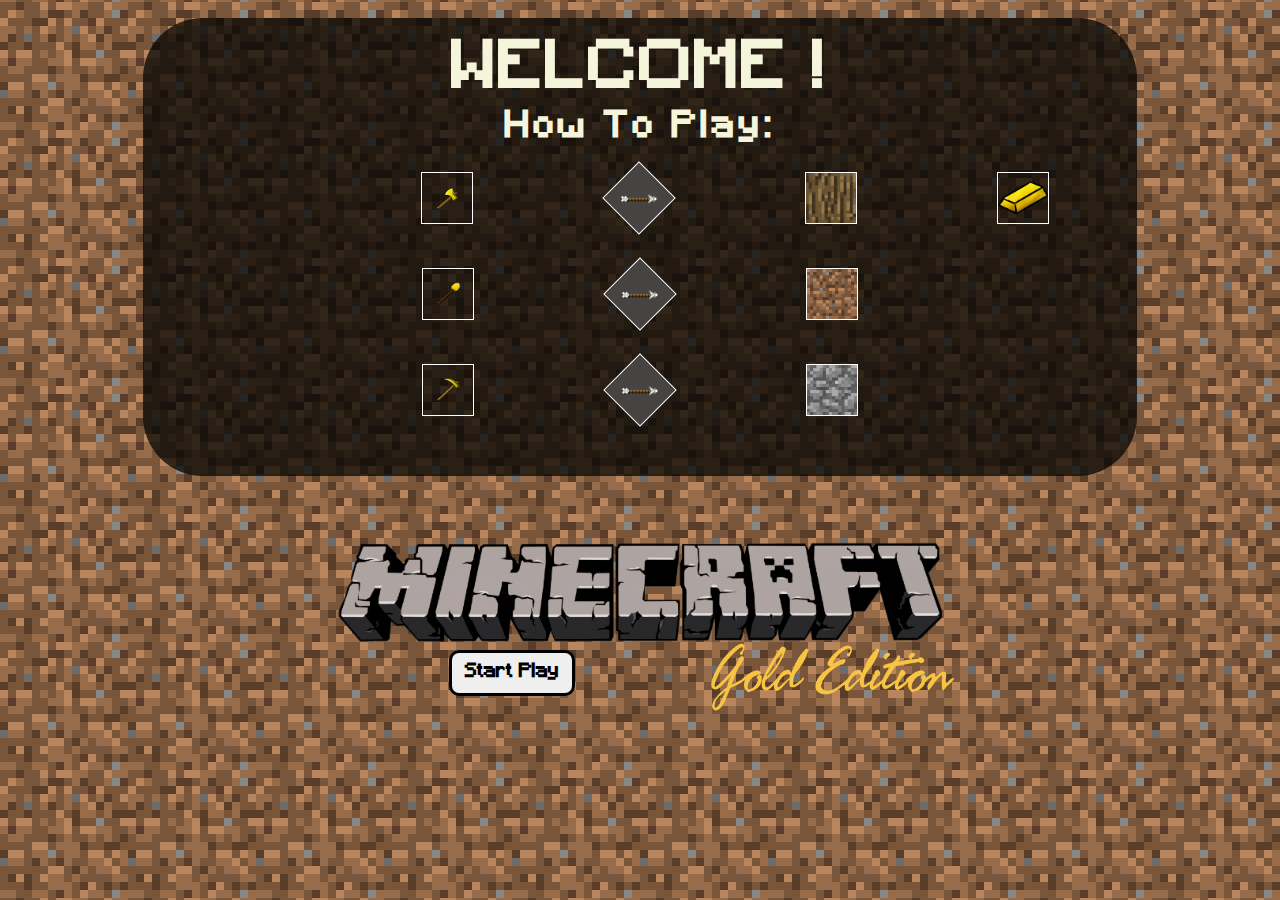
<file: index.html>
<!DOCTYPE html>
<html lang="en">
  <head>
    <meta charset="UTF-8" />
    <meta http-equiv="X-UA-Compatible" content="IE=edge" />
    <meta name="viewport" content="width=device-width, initial-scale=1.0" />
    <link rel="stylesheet" href="./normalize.css" />
    <link rel="stylesheet" href="./style.css" />
    <title>Minecraft-Play</title>
  </head>
  <body>
    <div id="landingPage">
      <div id="welcome">
        <div id="instructHeader-col">
          <h1 id="welcomeHeader">WELCOME !</h1>
          <h2 id="howToHeader">How To Play:</h2>
          <div class="thelines" id="firstline">
            <div class="boxs line1" id="axe"></div>
            <div class="boxs line1" id="arrow"></div>
            <div class="boxs line1" id="wood"></div>
            <div class="boxs line1" id="gold"></div>
          </div>
          <div class="thelines">
            <div class="boxs" id="shovel"></div>
            <div class="boxs" id="arrow"></div>
            <div class="boxs" id="land"></div>
          </div>
          <div class="thelines">
            <div class="boxs" id="hoe"></div>
            <div class="boxs" id="arrow"></div>
            <div class="boxs" id="stone"></div>
          </div>
        </div>
        <h2 id="note">
          <!-- NOTE! You can carry only <span>5</span> elements with you -->
        </h2>
      </div>
      <div id="starter">
        <img class="logo" src="./img.MC/minecraft-logo.png" alt="mine-logo" />
        <div id="endline">
          <button id="playBtn">Start Play</button>

          <img id="edition" src="./img.MC/editions_gold.png" alt="" />
        </div>
      </div>
    </div>
    <script src="./world.js"></script>

    <script src="./script.js"></script>
  </body>
</html>
</file>
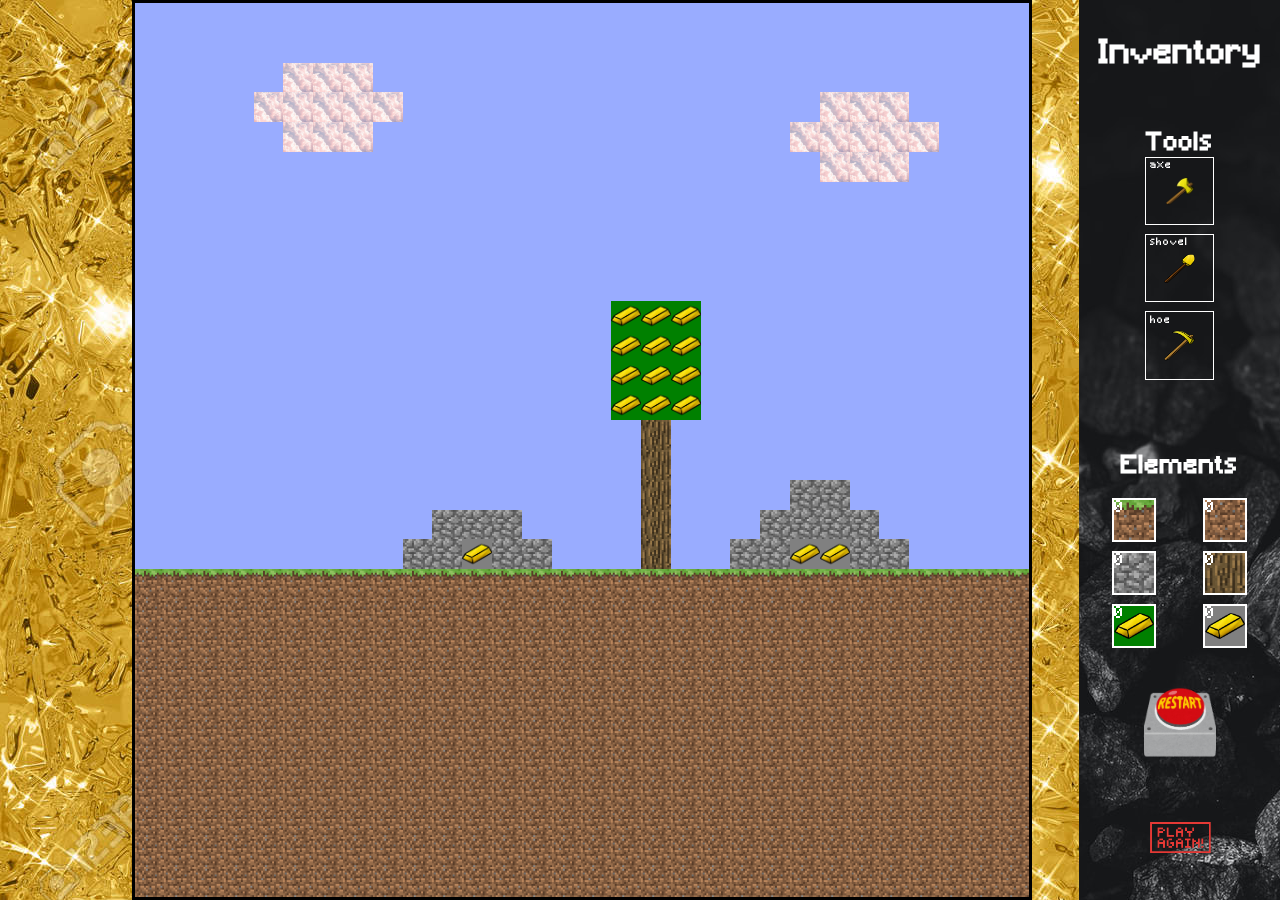
<file: world.html>
<!DOCTYPE html>
<html lang="en">
  <head>
    <meta charset="UTF-8" />
    <meta http-equiv="X-UA-Compatible" content="IE=edge" />
    <meta name="viewport" content="width=device-width, initial-scale=1.0" />
    <link rel="stylesheet" href=".//style.css" />
    <!-- <link rel="stylesheet" href="./normalize.css" /> -->

    <title>worldplay</title>
  </head>
  <body>
    <div class="container">
      <div class="world"></div>
      <div class="toolbar">
        <div class="tools"></div>
        <div class="elements"></div>
      </div>
    </div>

    <script src="./script.js"></script>
    <script src="./world.js"></script>
  </body>
</html>
</file>
<file: style.css>
/* Style for my landingPage */

@font-face {
  font-family: minecraft-font;
  src: url('./font/Minecraft.ttf');
}

/* the box img */

#axe {
  background: url('./img.MC/Gold-Axe-icon.png') center / 45% no-repeat;
}

#shovel {
  background: url('./img.MC/Gold-Shovel-icon.png') center / 50% no-repeat;
}

#hoe {
  background: url('./img.MC/Gold-Hoe-icon.png') center / 50% no-repeat;
}

#wood {
  background: url('./img.MC/wood.png') no-repeat center center/cover;
}
#greengold {
  background: url('./img.MC/Gold-Ingot-icon.png') no-repeat center center/cover;
  background-color: green;
}

#land {
  background: url('./img.MC/land.png') no-repeat center/cover;
}
#stone {
  background: url('./img.MC/stone.png') no-repeat center/cover;
}
#arrow {
  background: url('./img.MC/arrow.gif') no-repeat center center/cover;
  transform: rotate(45deg);
}
#sky {
  background-color: rgb(153, 172, 255);
}

#cloud {
  background: url(./img.MC/cloud.jpg) no-repeat center center/cover;
}

#goldgrey {
  background: url(./img.MC/Gold-Ingot-icon.png) no-repeat center center/cover;
  background-color: grey;
}
#gold {
  background: url(./img.MC/Gold-Ingot-icon.png) no-repeat center center/cover;
}

#grass {
  background: url(./img.MC/grass.png) no-repeat center center/cover;
}

.boxs {
  width: 50px;
  height: 50px;
  margin: 22px 70px;
  background-size: cover;
  border: solid white 1px;
}
/* the style */

body {
  height: 100vh;
  font-family: minecraft-font;
  position: relative;
  margin: 0;
  color: beige;
}
#landingPage {
  background: url('./img.MC/land.png') center repeat;
  height: 100%;
  width: 100%;
  letter-spacing: 4px;

  /* height: 100%;
  padding: auto; */
  display: flex;
  flex-direction: column;
  align-items: center;
  position: absolute;
}
#welcome {
  background-color: rgba(5, 5, 4, 0.75);
  border-radius: 60px;
  padding: 2vh;
  margin: 20vh;
  margin-top: 2vh;
}
#instructHeader-col {
  display: flex;
  flex-direction: column;
  align-items: center;
  justify-items: center;
  align-items: center;
}
.thelines {
  display: flex;
  flex-direction: row;
}

#welcomeHeader {
  justify-content: center;
  align-items: center;
  font-size: 7vh;
  margin: 0;
}
#howToHeader {
  font-size: 4vh;
  margin: 0;
}

#firstline {
  margin-left: 190px;
}
#note {
  margin-left: 150px;
  font-weight: bold;
}
#starter {
  margin-top: -220px;
  justify-content: center;
  align-items: center;
}
.logo {
  width: 50vw;
  margin-top: 5vh;
}
#playBtn {
  padding: 1vh 1vw;
  border: solid;
  border-radius: 10px;
  font-size: 1.2rem;
  font-weight: bold;
  margin: auto;
  display: flex;
}

#playBtn:hover {
  cursor: pointer;
}

#playBtn:active {
  transform: translateY(4px);
}

#endline {
  display: flex;
  margin-top: -10vh;
}
#edition {
  width: 20vw;
}

/* WORLD style ! */

.container {
  height: 100%;
  letter-spacing: 1px;

  display: grid;
  grid-template-columns: 1fr 100vh 1fr 13vh;
  background: url(./img.MC/goldbackground.jpg);
}

.world {
  max-height: 100%;
  display: grid;
  grid-template-columns: repeat(30, auto);
  grid-template-rows: repeat(30, auto);
  grid-column: 2 / 2;
  border: solid black 3px;
}

.toolbar {
  grid-column: 4 / 4;
  position: fixed;
  right: 0;
  height: 100%;
  background: url(./img.MC/blabk-background.jpeg);
  display: flex;
  flex-direction: column;
  justify-content: space-around;
  padding: 1vh;
}
.headline {
  color: white;
  text-align: center;
  padding: 0;
  margin: 1vh;
}

/* box for element in the world (diffrent style)  */

.tile {
  width: auto;
  height: auto;
  border: transparent;
}

.tile:hover {
  box-shadow: inset 0px 0px 0px 1px gold;
}

/* box for tools in the world (diffrent style)  */

.toolList {
  display: flex;
  flex-direction: column;
  padding: 0;
  /* padding-bottom: 2vh; */
  /* margin: auto; */
  margin-top: -1vh;
}

.toolBox {
  height: 60px;
  width: 60px;
  border: 1px solid white;
  color: white;
  padding: 0.2rem;
  font-size: 0.6em;
  list-style-type: none;
  margin: auto;
  margin-bottom: 1vh;
}

/* mt inventory  */

.elementList {
  display: grid;
  grid-template-columns: repeat(2, auto);
  grid-template-rows: repeat(2, auto);
  margin: 0;
  padding: 0;
  list-style-type: none;
}
.elementBox {
  list-style-type: none;
  margin: auto;
  margin-top: 1vh;
  height: 40px;
  width: 40px;
  border: 2px solid white;
  font-size: 1em;
  color: white;
}

.toolBox.selected {
  border: 3px solid gold;
}

.elementBox.selected {
  border: 3px solid gold;
}
.toolBox:hover {
  cursor: pointer;
  box-shadow: 5px 5px 5px 1px rgb(204, 164, 54);
}

.elementBox:hover {
  cursor: pointer;
  box-shadow: 5px 5px 5px 1px rgb(204, 164, 54);
}

.restartButtom {
  background: url(./img.MC/restart-button.png) no-repeat center center/cover;
  outline: none;
  border: none;
  width: 6vh;
  padding: 4vh;
  margin: auto;
  margin-bottom: 0;
  margin-top: 0;
}

.gobackButtom {
  width: 7wh;
  height: 10vh;
  outline: none;
  border: none;
  padding: 2vh;
  background: url(./img.MC/startt.png) no-repeat center center/cover;
  /* margin: auto; */
}

.restartButtom,
.gobackButtom:hover {
  cursor: pointer;
}

.restartButtom:active {
  transform: translateY(6px);
}
.gobackButtom:active {
  transform: translateY(6px);
}

@media screen and (max-width: 700px) {
  body {
    background-color: pink;
  }
  #instructHeader-col,
  #note {
    display: none;
  }

  #starter,
  #endline {
    display: grid;
    justify-content: space-around;
    margin: 5vh;
  }
  .logo,
  #edition {
    margin: auto;
    width: 350px;
    margin-top: 5vh;
  }
  #starter {
    margin-top: -8vh;
  }
  .container {
    display: grid;
    grid-template-columns: 9fr 100vh 12vw;
  }
  .world {
    max-width: 350px;
  }

  .headline {
    display: none;
  }

  .toolBox {
    font-size: 5px;
    height: 50px;
    width: 50px;
  }
  .elementBox {
    width: 30px;
    height: 30px;
  }
  .gobackButtom {
    padding: 0;
    margin: 0;
    height: 180px;
    width: 60px;
  }
}
</file>
